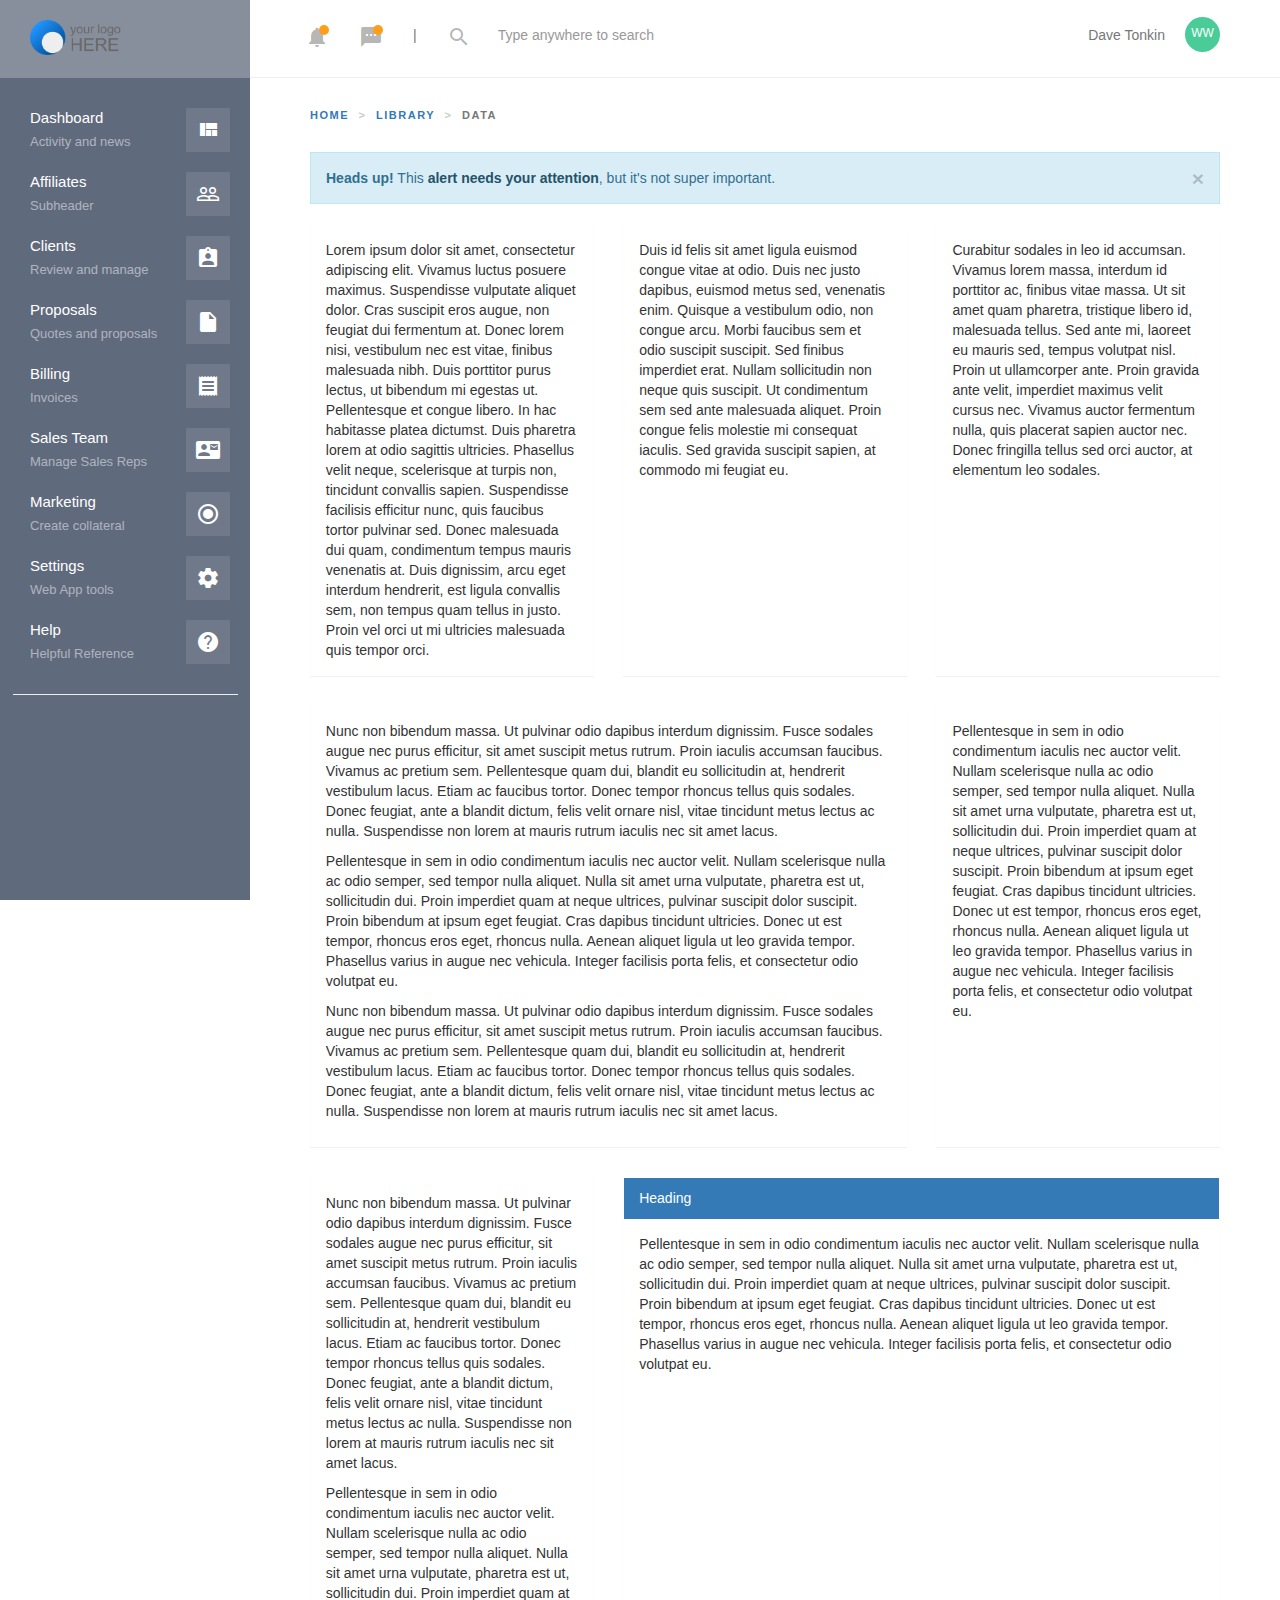
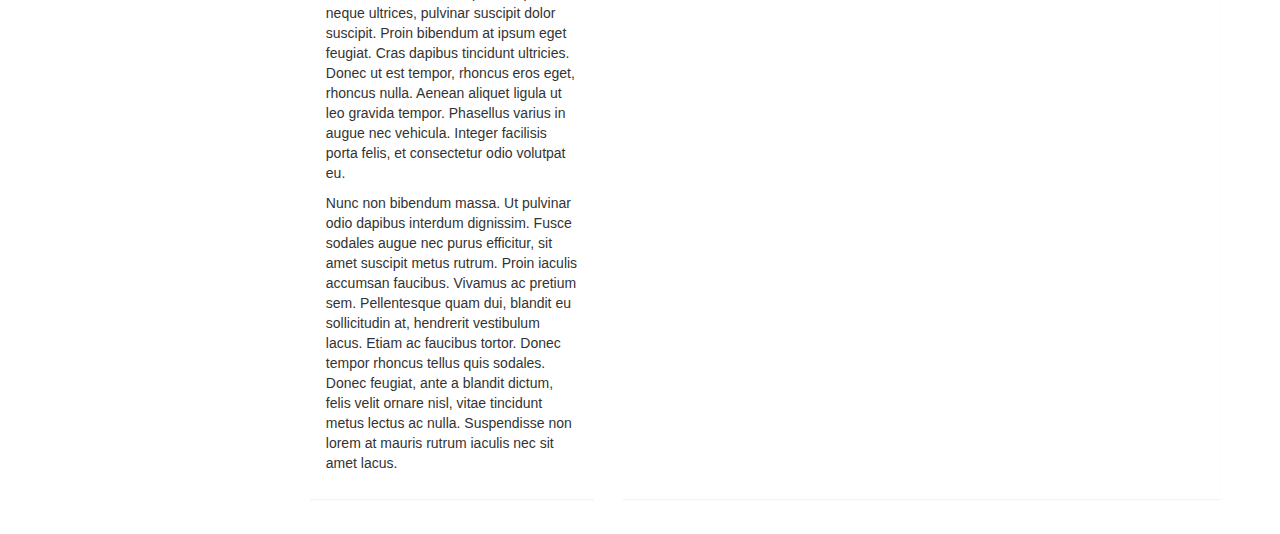
<file: index.html>
<html>
<head>
 <meta charset="utf-8" />
 <meta name="viewport" content="width=device-width, initial-scale=1.0" />   
    <!-- Latest compiled and minified CSS -->
    <link rel="stylesheet" href="https://maxcdn.bootstrapcdn.com/bootstrap/3.3.7/css/bootstrap.min.css" integrity="sha384-BVYiiSIFeK1dGmJRAkycuHAHRg32OmUcww7on3RYdg4Va+PmSTsz/K68vbdEjh4u" crossorigin="anonymous">
    <!--<link rel="stylesheet" href="https://maxcdn.bootstrapcdn.com/font-awesome/4.6.3/css/font-awesome.min.css"> -->
    <link href="https://fonts.googleapis.com/icon?family=Material+Icons" rel="stylesheet">
    <link href="https://fonts.googleapis.com/css?family=Lato:400,400i,700,700i" rel="stylesheet">
    <link rel="stylesheet" href="css/bootstrap.min.css" />
    <link rel="stylesheet" href="css/site.css" />
    <link rel="stylesheet" href="css/helper.css" />

</head>
<body>

    


    <div class='container-fluid'>
        <div class='row'>
           
            <!-- LEFT NAVIGATION -->           
            <div class='main-nav'>
                <div class='navbar navbar-inverse'>
                    <div class='navbar-header'>
                        <button type='button' class='navbar-toggle' data-toggle='collapse' data-target='.navbar-collapse'>
                            <span class='sr-only'>Toggle navigation</span>
                            <span class='icon-bar'></span>
                            <span class='icon-bar'></span>
                            <span class='icon-bar'></span>
                        </button>
                        <a class='navbar-brand navbar-brand-logo' href='#'><img src="images/yourlogo.png" class="img-responsive" style="height:35px"></a>
                    </div>
                    <div class='clearfix'></div>
                    <div class='navbar-collapse collapse'>
                        <ul class='nav navbar-nav'>
                            <li>
                                <a href='#'>
                                    <span>Dashboard</span>
                                    <span>Activity and news</span>  
                                    <span class='material-icons nav-icon'>view_quilt</span> 
                               </a>
                            </li>
                            <li>
                                <a href='#'>
                                    <span>Affiliates</span>
                                    <span>Subheader</span>  
                                    <span class='material-icons'>people_outline</span> 

                                </a>
                            </li>
                            <li>
                                <a href='#'>
                                    <span>Clients</span>
                                    <span>Review and manage</span>  
                                    <span class='material-icons'>assignment_ind</span> 

                                </a>
                            </li>
                            <li>
                                <a href='#'>
                                    <span>Proposals</span>
                                    <span>Quotes and proposals</span>  
                                    <span class='material-icons'>insert_drive_file</span> 

                                </a>
                            </li>
                            <li>
                                <a href='#'>
                                    <span>Billing</span>
                                    <span>Invoices</span>  
                                    <span class='material-icons'>receipt</span> 

                                </a>
                            </li>
                            <li>
                                <a href='#'>
                                    <span>Sales Team</span>
                                    <span>Manage Sales Reps</span>  
                                    <span class='material-icons'>contact_mail</span> 

                                </a>
                            </li>
                            <li>
                                <a href='#'>
                                    <span>Marketing</span>
                                    <span>Create collateral</span>  
                                    <span class='material-icons'>radio_button_checked</span> 

                                </a>
                            </li>
                            <li>
                                <a href='#'>
                                    <span>Settings</span>
                                    <span>Web App tools</span>  
                                    <span class='material-icons'>settings</span> 

                                </a>
                            </li>
                            <li>
                                <a href='#'>
                                    <span>Help</span>
                                    <span>Helpful Reference</span>  
                                    <span class='material-icons'>help</span> 

                                </a>
                            </li>
                            <hr style="width:90%;" />
                           	<li class="visible-xs visible-sm">
                                <a href='#'>
                                    <span>Dave Tonkin</span>
                                    <span>Manage you profile</span>  
                                    <span class='material-icons'>exit_to_app</span> 

                                </a>
                            </li>
                        </ul>                            
                        
                    </div>                        
                </div>
            </div>
           
            <!-- TOP BAR -->
            <div class='content-area container-fluid'>
                    
                <div class="navbar navbar-default navbar-top navbar-fixed-top ">
                    <div id="navbar" class="navbar-collapse collapse">
                      
                        <p class="navbar-text"><span class="navbar-text-alert"></span><i class="material-icons mi-hover">notifications</i></p>
                        <p class="navbar-text"><span class="navbar-text-alert"></span><i class="material-icons mi-hover">textsms</i></p>
                        <p class="navbar-text"> | </p>
                        <p class="navbar-text"><i class="material-icons">search</i></p>
                       	<form class="navbar-form navbar-left" role="search">
						  	<div class="form-group">
						  		<input type="text" class="form-control search-input" placeholder="Type anywhere to search">
						  	</div>
						</form>
                       
                    	<p class="navbar-text navbar-right visible-lg visible-md" style="position: relative;">
                    		<a href="#" class="navbar-link">Dave Tonkin</a>
                    		<span class="initial-badge">WW</span>
                    	</p>
                    </div><!--/.nav-collapse -->
                </div>
             </div>       

             <!-- DYNAMIC CONTENT AREA -->
             <div class="content-area-padding container-fluid">
                 <ol class="breadcrumb">
                  <li><a href="#">Home</a></li>
                  <li><a href="#">Library</a></li>
                  <li class="active">Data</li>
                </ol>

                <div class="alert alert-info" role="alert"> 
            		<button type="button" class="close" data-dismiss="alert" aria-label="Close"><span aria-hidden="true">&times;</span></button>
                	<strong>Heads up!</strong> This <a href="#" class="alert-link">alert needs your attention</a>, but it's not super important. 
                </div>
                
                 
             
                
                	
                
                <div class="row row-flex row-flex-wrap">     
                	<div class="col-sm-12 col-md-4">
                		<div class="panel panel-default flex-col">
	                		<div class="panel-body">
	                			Lorem ipsum dolor sit amet, consectetur adipiscing elit. Vivamus luctus posuere maximus. Suspendisse vulputate aliquet dolor. Cras suscipit eros augue, non feugiat dui fermentum at. Donec lorem nisi, vestibulum nec est vitae, finibus malesuada nibh. Duis porttitor purus lectus, ut bibendum mi egestas ut. Pellentesque et congue libero. In hac habitasse platea dictumst. Duis pharetra lorem at odio sagittis ultricies. Phasellus velit neque, scelerisque at turpis non, tincidunt convallis sapien. Suspendisse facilisis efficitur nunc, quis faucibus tortor pulvinar sed. Donec malesuada dui quam, condimentum tempus mauris venenatis at. Duis dignissim, arcu eget interdum hendrerit, est ligula convallis sem, non tempus quam tellus in justo. Proin vel orci ut mi ultricies malesuada quis tempor orci.
	                		</div>
                		</div>
                	</div>
                	<div class="col-sm-12 col-md-4">
                		<div class="panel panel-default flex-col">
	                		<div class="panel-body">
	                			Duis id felis sit amet ligula euismod congue vitae at odio. Duis nec justo dapibus, euismod metus sed, venenatis enim. Quisque a vestibulum odio, non congue arcu. Morbi faucibus sem et odio suscipit suscipit. Sed finibus imperdiet erat. Nullam sollicitudin non neque quis suscipit. Ut condimentum sem sed ante malesuada aliquet. Proin congue felis molestie mi consequat iaculis. Sed gravida suscipit sapien, at commodo mi feugiat eu.
	                		</div>
                		</div>
                	</div>
                	<div class="col-sm-12 col-md-4">
                		<div class="panel panel-default flex-col">
	                		<div class="panel-body">
	                			<p>Curabitur sodales in leo id accumsan. Vivamus lorem massa, interdum id porttitor ac, finibus vitae massa. Ut sit amet quam pharetra, tristique libero id, malesuada tellus. Sed ante mi, laoreet eu mauris sed, tempus volutpat nisl. Proin ut ullamcorper ante. Proin gravida ante velit, imperdiet maximus velit cursus nec. Vivamus auctor fermentum nulla, quis placerat sapien auctor nec. Donec fringilla tellus sed orci auctor, at elementum leo sodales.</p>

								
	                		</div>
                		</div>
                	</div>
                </div>

            	<div class="padding-xs"></div>

                <div class="row row-flex row-flex-wrap">     
                	<div class="col-sm-12 col-md-8">
                		<div class="panel panel-default flex-col">
	                		<div class="panel-body">
	                			<p>Nunc non bibendum massa. Ut pulvinar odio dapibus interdum dignissim. Fusce sodales augue nec purus efficitur, sit amet suscipit metus rutrum. Proin iaculis accumsan faucibus. Vivamus ac pretium sem. Pellentesque quam dui, blandit eu sollicitudin at, hendrerit vestibulum lacus. Etiam ac faucibus tortor. Donec tempor rhoncus tellus quis sodales. Donec feugiat, ante a blandit dictum, felis velit ornare nisl, vitae tincidunt metus lectus ac nulla. Suspendisse non lorem at mauris rutrum iaculis nec sit amet lacus.</p>

	                			<p>Pellentesque in sem in odio condimentum iaculis nec auctor velit. Nullam scelerisque nulla ac odio semper, sed tempor nulla aliquet. Nulla sit amet urna vulputate, pharetra est ut, sollicitudin dui. Proin imperdiet quam at neque ultrices, pulvinar suscipit dolor suscipit. Proin bibendum at ipsum eget feugiat. Cras dapibus tincidunt ultricies. Donec ut est tempor, rhoncus eros eget, rhoncus nulla. Aenean aliquet ligula ut leo gravida tempor. Phasellus varius in augue nec vehicula. Integer facilisis porta felis, et consectetur odio volutpat eu.</p>

								<p>Nunc non bibendum massa. Ut pulvinar odio dapibus interdum dignissim. Fusce sodales augue nec purus efficitur, sit amet suscipit metus rutrum. Proin iaculis accumsan faucibus. Vivamus ac pretium sem. Pellentesque quam dui, blandit eu sollicitudin at, hendrerit vestibulum lacus. Etiam ac faucibus tortor. Donec tempor rhoncus tellus quis sodales. Donec feugiat, ante a blandit dictum, felis velit ornare nisl, vitae tincidunt metus lectus ac nulla. Suspendisse non lorem at mauris rutrum iaculis nec sit amet lacus.</p>
	                		</div>
                		</div>
                	</div>

                	

                	<div class="col-sm-12 col-md-4">
                		<div class="panel panel-default flex-col">
	                		<div class="panel-body">
	                			<p>Pellentesque in sem in odio condimentum iaculis nec auctor velit. Nullam scelerisque nulla ac odio semper, sed tempor nulla aliquet. Nulla sit amet urna vulputate, pharetra est ut, sollicitudin dui. Proin imperdiet quam at neque ultrices, pulvinar suscipit dolor suscipit. Proin bibendum at ipsum eget feugiat. Cras dapibus tincidunt ultricies. Donec ut est tempor, rhoncus eros eget, rhoncus nulla. Aenean aliquet ligula ut leo gravida tempor. Phasellus varius in augue nec vehicula. Integer facilisis porta felis, et consectetur odio volutpat eu.</p>

	                		</div>
                		</div>
                	</div>
                </div>   

<div class="padding-xs"></div>

                <div class="row row-flex row-flex-wrap">     
                	<div class="col-sm-12 col-md-4">
                		<div class="panel panel-default flex-col">
	                		<div class="panel-body">
	                			<p>Nunc non bibendum massa. Ut pulvinar odio dapibus interdum dignissim. Fusce sodales augue nec purus efficitur, sit amet suscipit metus rutrum. Proin iaculis accumsan faucibus. Vivamus ac pretium sem. Pellentesque quam dui, blandit eu sollicitudin at, hendrerit vestibulum lacus. Etiam ac faucibus tortor. Donec tempor rhoncus tellus quis sodales. Donec feugiat, ante a blandit dictum, felis velit ornare nisl, vitae tincidunt metus lectus ac nulla. Suspendisse non lorem at mauris rutrum iaculis nec sit amet lacus.</p>

	                			<p>Pellentesque in sem in odio condimentum iaculis nec auctor velit. Nullam scelerisque nulla ac odio semper, sed tempor nulla aliquet. Nulla sit amet urna vulputate, pharetra est ut, sollicitudin dui. Proin imperdiet quam at neque ultrices, pulvinar suscipit dolor suscipit. Proin bibendum at ipsum eget feugiat. Cras dapibus tincidunt ultricies. Donec ut est tempor, rhoncus eros eget, rhoncus nulla. Aenean aliquet ligula ut leo gravida tempor. Phasellus varius in augue nec vehicula. Integer facilisis porta felis, et consectetur odio volutpat eu.</p>

								<p>Nunc non bibendum massa. Ut pulvinar odio dapibus interdum dignissim. Fusce sodales augue nec purus efficitur, sit amet suscipit metus rutrum. Proin iaculis accumsan faucibus. Vivamus ac pretium sem. Pellentesque quam dui, blandit eu sollicitudin at, hendrerit vestibulum lacus. Etiam ac faucibus tortor. Donec tempor rhoncus tellus quis sodales. Donec feugiat, ante a blandit dictum, felis velit ornare nisl, vitae tincidunt metus lectus ac nulla. Suspendisse non lorem at mauris rutrum iaculis nec sit amet lacus.</p>
	                		</div>
                		</div>
                	</div>

                	

                	<div class="col-sm-12 col-md-8">
                		<div class="panel panel-primary flex-col">
                			<div class="panel-heading">
                			Heading
                			</div>
	                		<div class="panel-body">
	                			<p>Pellentesque in sem in odio condimentum iaculis nec auctor velit. Nullam scelerisque nulla ac odio semper, sed tempor nulla aliquet. Nulla sit amet urna vulputate, pharetra est ut, sollicitudin dui. Proin imperdiet quam at neque ultrices, pulvinar suscipit dolor suscipit. Proin bibendum at ipsum eget feugiat. Cras dapibus tincidunt ultricies. Donec ut est tempor, rhoncus eros eget, rhoncus nulla. Aenean aliquet ligula ut leo gravida tempor. Phasellus varius in augue nec vehicula. Integer facilisis porta felis, et consectetur odio volutpat eu.</p>

	                		</div>
                		</div>
                	</div>
                </div>   

             </div>             
            
        </div>
    </div>

    <script src="https://code.jquery.com/jquery-2.2.4.js" integrity="sha256-iT6Q9iMJYuQiMWNd9lDyBUStIq/8PuOW33aOqmvFpqI=" crossorigin="anonymous"></script>

<!-- Optional theme -->
<!--<link rel="stylesheet" href="https://maxcdn.bootstrapcdn.com/bootstrap/3.3.7/css/bootstrap-theme.min.css" integrity="sha384-rHyoN1iRsVXV4nD0JutlnGaslCJuC7uwjduW9SVrLvRYooPp2bWYgmgJQIXwl/Sp" crossorigin="anonymous">-->

<!-- Latest compiled and minified JavaScript -->
<script src="https://maxcdn.bootstrapcdn.com/bootstrap/3.3.7/js/bootstrap.min.js" integrity="sha384-Tc5IQib027qvyjSMfHjOMaLkfuWVxZxUPnCJA7l2mCWNIpG9mGCD8wGNIcPD7Txa" crossorigin="anonymous"></script>

    

</body>
</html>
</file>
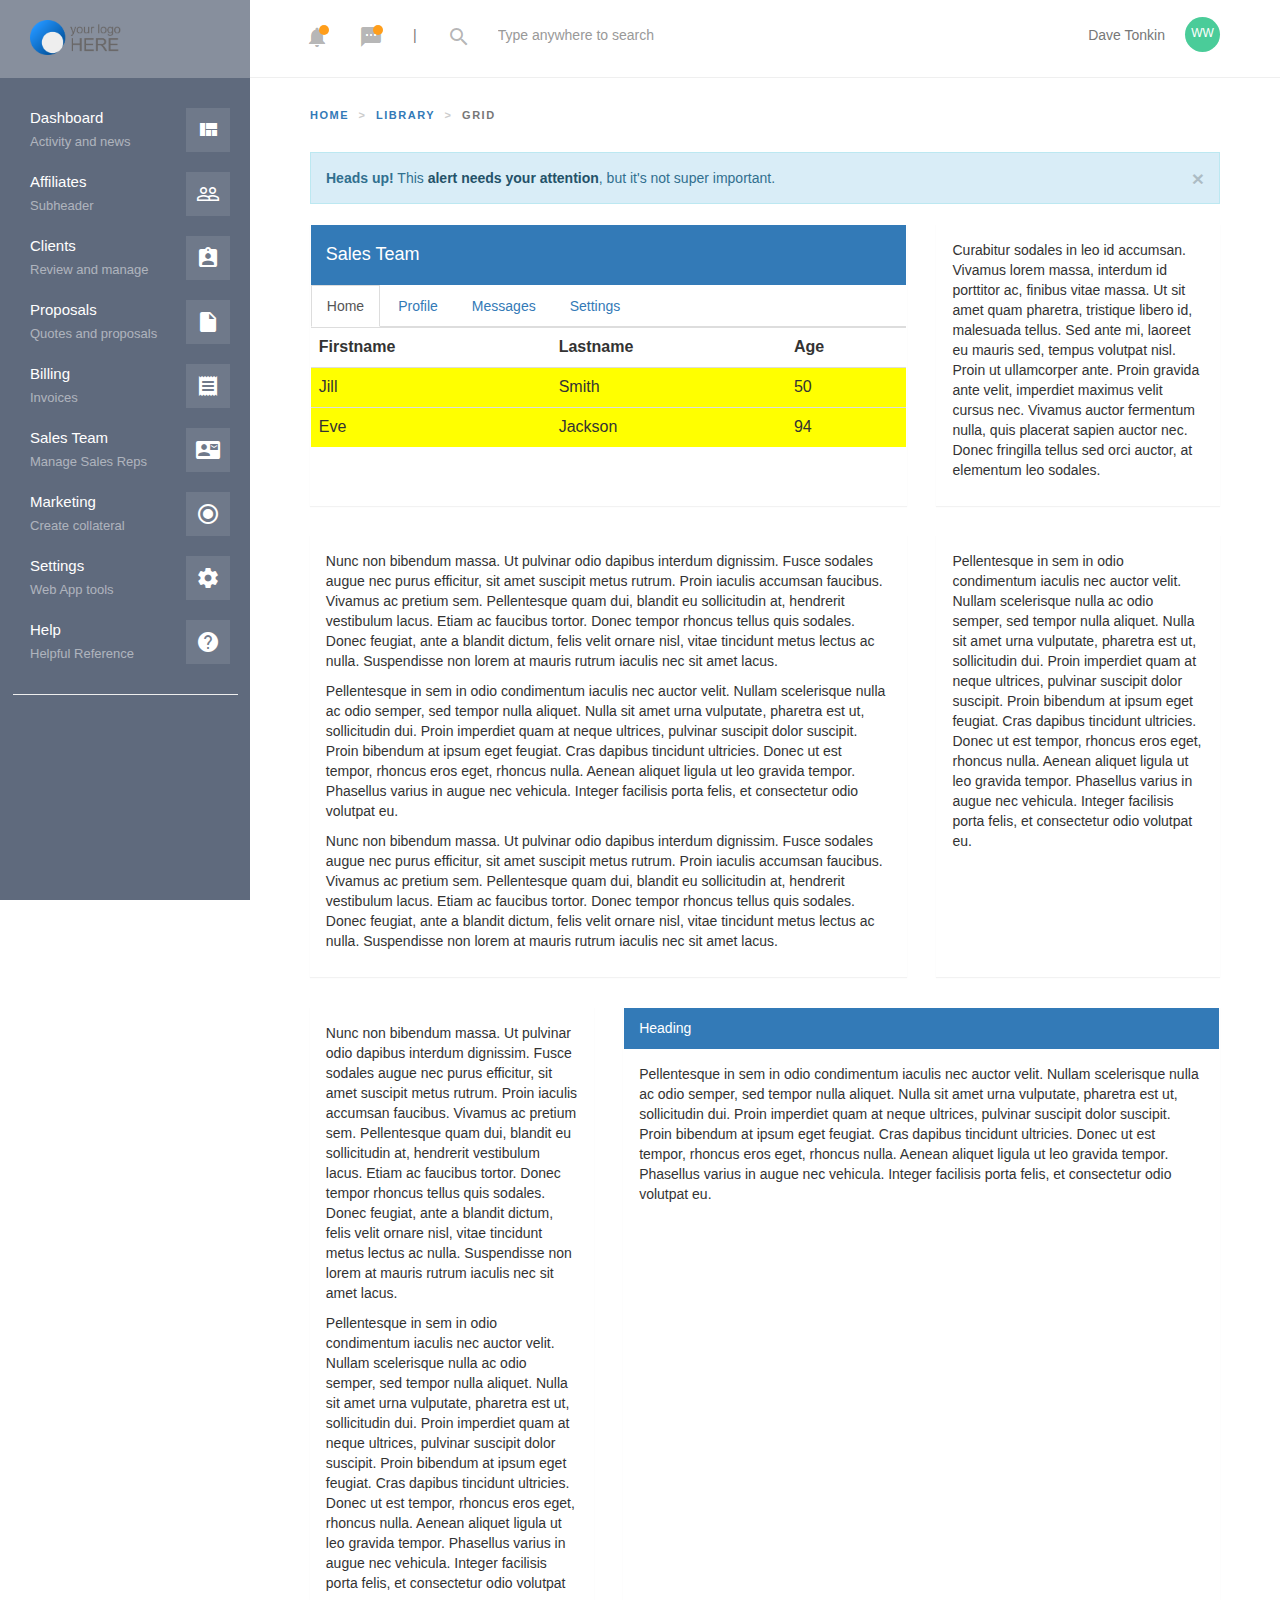
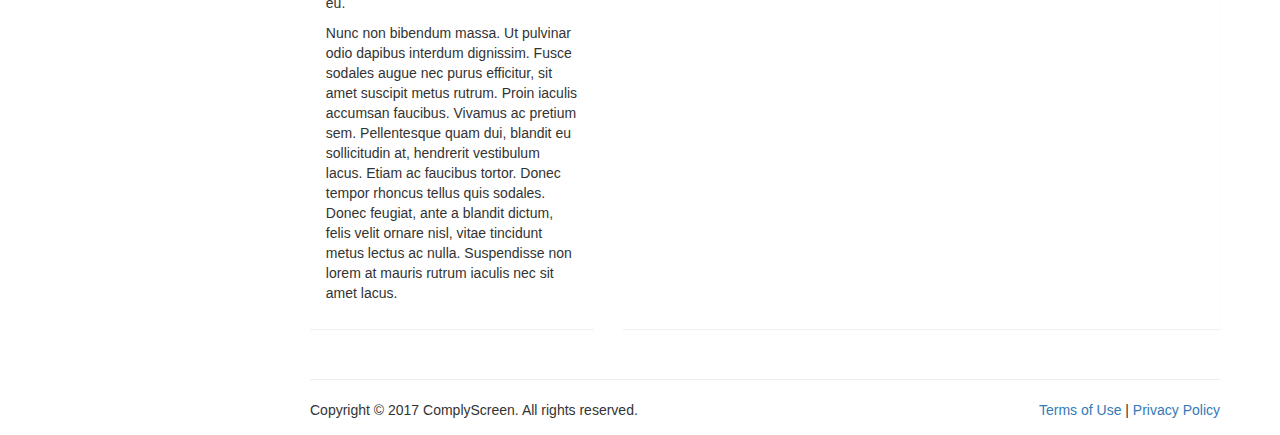
<file: grid.html>
<html>
<head>
 <meta charset="utf-8" />
 <meta name="viewport" content="width=device-width, initial-scale=1.0" />   
    <!-- Latest compiled and minified CSS -->
    <link rel="stylesheet" href="https://maxcdn.bootstrapcdn.com/bootstrap/3.3.7/css/bootstrap.min.css" integrity="sha384-BVYiiSIFeK1dGmJRAkycuHAHRg32OmUcww7on3RYdg4Va+PmSTsz/K68vbdEjh4u" crossorigin="anonymous">
    <!--<link rel="stylesheet" href="https://maxcdn.bootstrapcdn.com/font-awesome/4.6.3/css/font-awesome.min.css"> -->
    <link href="https://fonts.googleapis.com/icon?family=Material+Icons" rel="stylesheet">
    <link href="https://fonts.googleapis.com/css?family=Lato:400,400i,700,700i" rel="stylesheet">
    <link rel="stylesheet" href="css/bootstrap.min.css" />
    <link rel="stylesheet" href="https://cdnjs.cloudflare.com/ajax/libs/animate.css/3.5.2/animate.min.css">
    <link rel="stylesheet" href="css/site.css" />
    <link rel="stylesheet" href="css/helper.css" />

</head>
<body>

    


    <div class='container-fluid'>
        <div class='row'>
           
            <!-- LEFT NAVIGATION -->           
            <div class='main-nav'>
                <div class='navbar navbar-inverse'>
                    <div class='navbar-header'>
                        <button type='button' class='navbar-toggle' data-toggle='collapse' data-target='.navbar-collapse'>
                            <span class='sr-only'>Toggle navigation</span>
                            <span class='icon-bar'></span>
                            <span class='icon-bar'></span>
                            <span class='icon-bar'></span>
                        </button>
                        <a class='navbar-brand navbar-brand-logo' href='#'><img src="images/yourlogo.png" class="img-responsive" style="height:35px"></a>
                    </div>
                    <div class='clearfix'></div>
                    <div class='navbar-collapse collapse'>
                        <ul class='nav navbar-nav'>
                            <li class="new class name">
                                <a href='#'>
                                    <span>Dashboard</span>
                                    <span>Activity and news</span>  
                                    <span class='material-icons nav-icon'>view_quilt</span> 
                               </a>
                            </li>
                            <li class="new class name">
                                <a href='#'>
                                    <span>Affiliates</span>
                                    <span>Subheader</span>  
                                    <span class='material-icons'>people_outline</span> 

                                </a>
                            </li>
                            <li class="new class name">
                                <a href='#'>
                                    <span>Clients</span>
                                    <span>Review and manage</span>  
                                    <span class='material-icons'>assignment_ind</span> 

                                </a>
                            </li>
                            <li class="new class name">
                                <a href='#'>
                                    <span>Proposals</span>
                                    <span>Quotes and proposals</span>  
                                    <span class='material-icons'>insert_drive_file</span> 

                                </a>
                            </li>
                            <li class="new class name">
                                <a href='#'>
                                    <span>Billing</span>
                                    <span>Invoices</span>  
                                    <span class='material-icons'>receipt</span> 

                                </a>
                            </li>
                            <li class="new class name">
                                <a href='#'>
                                    <span>Sales Team</span>
                                    <span>Manage Sales Reps</span>  
                                    <span class='material-icons'>contact_mail</span> 

                                </a>
                            </li>
                            <li>
                                <a href='#'>
                                    <span>Marketing</span>
                                    <span>Create collateral</span>  
                                    <span class='material-icons'>radio_button_checked</span> 

                                </a>
                            </li>
                            <li>
                                <a href='#'>
                                    <span>Settings</span>
                                    <span>Web App tools</span>  
                                    <span class='material-icons'>settings</span> 

                                </a>
                            </li>
                            <li>
                                <a href='#'>
                                    <span>Help</span>
                                    <span>Helpful Reference</span>  
                                    <span class='material-icons'>help</span> 

                                </a>
                            </li>
                            <hr style="width:90%;" />
                           	<li class="visible-xs visible-sm">
                                <a href='#'>
                                    <span>Dave Tonkin</span>
                                    <span>Manage you profile</span>  
                                    <span class='material-icons'>exit_to_app</span> 

                                </a>
                            </li>
                        </ul>                            
                        
                    </div>                        
                </div>
            </div>
           
            
            <div class='content-area container-fluid'>
                    
                <!-- TOP BAR -->
                <div class="navbar navbar-default navbar-top navbar-fixed-top ">
                    <div id="navbar" class="navbar-collapse collapse">
                      
                        <p class="navbar-text"><span class="navbar-text-alert"></span><i class="material-icons mi-hover">notifications</i></p>
                        <p class="navbar-text"><span class="navbar-text-alert"></span><i class="material-icons mi-hover">textsms</i></p>
                        <p class="navbar-text"> | </p>
                        <p class="navbar-text"><i class="material-icons">search</i></p>
                       	<form class="navbar-form navbar-left" role="search">
						  	<div class="form-group">
						  		<input type="text" class="form-control search-input" placeholder="Type anywhere to search">
						  	</div>
						</form>
                       
                    	<p class="navbar-text navbar-right visible-lg visible-md" style="position: relative;">
                    		<a href="#" class="navbar-link">Dave Tonkin</a>
                    		<span class="initial-badge">WW</span>
                    	</p>
                    </div><!--/.nav-collapse -->
                </div>
             </div>       

             <!-- DYNAMIC CONTENT AREA -->
             <div class="content-area-padding container-fluid">
                    <ol class="breadcrumb">
                          <li><a href="#">Home</a></li>
                          <li><a href="#">Library</a></li>
                          <li class="active">grid</li>
                    </ol>

                    <div class="alert alert-info" role="alert"> 
                		<button type="button" class="close" data-dismiss="alert" aria-label="Close"><span aria-hidden="true">&times;</span></button>
                    	<strong>Heads up!</strong> This <a href="#" class="alert-link">alert needs your attention</a>, but it's not super important. 
                    </div>
                    
                    <div class="row row-flex row-flex-wrap">     
                    	<div class="col-sm-12 col-md-8">
                		  <div class="panel panel-primary panel-grid">
                            <div class="panel-heading">
                                <h4>Sales Team</h4>
                            </div>
                          <!-- Nav tabs -->
                          <ul class="nav nav-tabs" role="tablist">
                            <li role="presentation" class="active"><a href="#home" aria-controls="home" role="tab" data-toggle="tab">Home</a></li>
                            <li role="presentation"><a href="#profile" aria-controls="profile" role="tab" data-toggle="tab">Profile</a></li>
                            <li role="presentation"><a href="#messages" aria-controls="messages" role="tab" data-toggle="tab">Messages</a></li>
                            <li role="presentation"><a href="#settings" aria-controls="settings" role="tab" data-toggle="tab">Settings</a></li>
                          </ul>

                          <!-- Tab panes -->
                          <div class="tab-content">
                            <div role="tabpanel" class="tab-pane active" id="home">
                                
                                <div class="table-responsive">
                                <table class="table">
                                  <tr class="panel-heading">
                                    <th>Firstname</th>
                                    <th>Lastname</th> 
                                    <th>Age</th>
                                  </tr>
                                  <tr>
                                    <td>Jill</td>
                                    <td>Smith</td> 
                                    <td>50</td>
                                  </tr>
                                  <tr>
                                    <td>Eve</td>
                                    <td>Jackson</td> 
                                    <td>94</td>
                                  </tr>
                                </table>
                            </div>

                            </div>
                            <div role="tabpanel" class="tab-pane" id="profile">...</div>
                            <div role="tabpanel" class="tab-pane" id="messages">...</div>
                            <div role="tabpanel" class="tab-pane" id="settings">...</div>
                          </div>

                        </div>

                           
                    	
                    	</div>
                    	<div class="col-sm-12 col-md-4">
                    		<div class="panel panel-default flex-col">
    	                		<div class="panel-body">
    	                			<p>Curabitur sodales in leo id accumsan. Vivamus lorem massa, interdum id porttitor ac, finibus vitae massa. Ut sit amet quam pharetra, tristique libero id, malesuada tellus. Sed ante mi, laoreet eu mauris sed, tempus volutpat nisl. Proin ut ullamcorper ante. Proin gravida ante velit, imperdiet maximus velit cursus nec. Vivamus auctor fermentum nulla, quis placerat sapien auctor nec. Donec fringilla tellus sed orci auctor, at elementum leo sodales.</p>

    								
    	                		</div>
                    		</div>
                    	</div>
                    </div>

                	<div class="padding-xs"></div>

                    <div class="row row-flex row-flex-wrap">     
                    	<div class="col-sm-12 col-md-8">
                    		<div class="panel panel-default flex-col">
    	                		<div class="panel-body">
    	                			<p>Nunc non bibendum massa. Ut pulvinar odio dapibus interdum dignissim. Fusce sodales augue nec purus efficitur, sit amet suscipit metus rutrum. Proin iaculis accumsan faucibus. Vivamus ac pretium sem. Pellentesque quam dui, blandit eu sollicitudin at, hendrerit vestibulum lacus. Etiam ac faucibus tortor. Donec tempor rhoncus tellus quis sodales. Donec feugiat, ante a blandit dictum, felis velit ornare nisl, vitae tincidunt metus lectus ac nulla. Suspendisse non lorem at mauris rutrum iaculis nec sit amet lacus.</p>

    	                			<p>Pellentesque in sem in odio condimentum iaculis nec auctor velit. Nullam scelerisque nulla ac odio semper, sed tempor nulla aliquet. Nulla sit amet urna vulputate, pharetra est ut, sollicitudin dui. Proin imperdiet quam at neque ultrices, pulvinar suscipit dolor suscipit. Proin bibendum at ipsum eget feugiat. Cras dapibus tincidunt ultricies. Donec ut est tempor, rhoncus eros eget, rhoncus nulla. Aenean aliquet ligula ut leo gravida tempor. Phasellus varius in augue nec vehicula. Integer facilisis porta felis, et consectetur odio volutpat eu.</p>

    								<p>Nunc non bibendum massa. Ut pulvinar odio dapibus interdum dignissim. Fusce sodales augue nec purus efficitur, sit amet suscipit metus rutrum. Proin iaculis accumsan faucibus. Vivamus ac pretium sem. Pellentesque quam dui, blandit eu sollicitudin at, hendrerit vestibulum lacus. Etiam ac faucibus tortor. Donec tempor rhoncus tellus quis sodales. Donec feugiat, ante a blandit dictum, felis velit ornare nisl, vitae tincidunt metus lectus ac nulla. Suspendisse non lorem at mauris rutrum iaculis nec sit amet lacus.</p>
    	                		</div>
                    		</div>
                    	</div>

                    	

                    	<div class="col-sm-12 col-md-4">
                    		<div class="panel panel-default flex-col">
    	                		<div class="panel-body">
    	                			<p>Pellentesque in sem in odio condimentum iaculis nec auctor velit. Nullam scelerisque nulla ac odio semper, sed tempor nulla aliquet. Nulla sit amet urna vulputate, pharetra est ut, sollicitudin dui. Proin imperdiet quam at neque ultrices, pulvinar suscipit dolor suscipit. Proin bibendum at ipsum eget feugiat. Cras dapibus tincidunt ultricies. Donec ut est tempor, rhoncus eros eget, rhoncus nulla. Aenean aliquet ligula ut leo gravida tempor. Phasellus varius in augue nec vehicula. Integer facilisis porta felis, et consectetur odio volutpat eu.</p>

    	                		</div>
                    		</div>
                    	</div>
                    </div>   

                    <div class="padding-xs"></div>

                    <div class="row row-flex row-flex-wrap">     
                    	<div class="col-sm-12 col-md-4">
                    		<div class="panel panel-default flex-col">
    	                		<div class="panel-body">
    	                			<p>Nunc non bibendum massa. Ut pulvinar odio dapibus interdum dignissim. Fusce sodales augue nec purus efficitur, sit amet suscipit metus rutrum. Proin iaculis accumsan faucibus. Vivamus ac pretium sem. Pellentesque quam dui, blandit eu sollicitudin at, hendrerit vestibulum lacus. Etiam ac faucibus tortor. Donec tempor rhoncus tellus quis sodales. Donec feugiat, ante a blandit dictum, felis velit ornare nisl, vitae tincidunt metus lectus ac nulla. Suspendisse non lorem at mauris rutrum iaculis nec sit amet lacus.</p>

    	                			<p>Pellentesque in sem in odio condimentum iaculis nec auctor velit. Nullam scelerisque nulla ac odio semper, sed tempor nulla aliquet. Nulla sit amet urna vulputate, pharetra est ut, sollicitudin dui. Proin imperdiet quam at neque ultrices, pulvinar suscipit dolor suscipit. Proin bibendum at ipsum eget feugiat. Cras dapibus tincidunt ultricies. Donec ut est tempor, rhoncus eros eget, rhoncus nulla. Aenean aliquet ligula ut leo gravida tempor. Phasellus varius in augue nec vehicula. Integer facilisis porta felis, et consectetur odio volutpat eu.</p>

    								<p>Nunc non bibendum massa. Ut pulvinar odio dapibus interdum dignissim. Fusce sodales augue nec purus efficitur, sit amet suscipit metus rutrum. Proin iaculis accumsan faucibus. Vivamus ac pretium sem. Pellentesque quam dui, blandit eu sollicitudin at, hendrerit vestibulum lacus. Etiam ac faucibus tortor. Donec tempor rhoncus tellus quis sodales. Donec feugiat, ante a blandit dictum, felis velit ornare nisl, vitae tincidunt metus lectus ac nulla. Suspendisse non lorem at mauris rutrum iaculis nec sit amet lacus.</p>
    	                		</div>
                    		</div>
                    	</div>

                    	

                    	<div class="col-sm-12 col-md-8">
                    		<div class="panel panel-primary flex-col">
                    			<div class="panel-heading">
                    			Heading
                    			</div>
    	                		<div class="panel-body">
    	                			<p>Pellentesque in sem in odio condimentum iaculis nec auctor velit. Nullam scelerisque nulla ac odio semper, sed tempor nulla aliquet. Nulla sit amet urna vulputate, pharetra est ut, sollicitudin dui. Proin imperdiet quam at neque ultrices, pulvinar suscipit dolor suscipit. Proin bibendum at ipsum eget feugiat. Cras dapibus tincidunt ultricies. Donec ut est tempor, rhoncus eros eget, rhoncus nulla. Aenean aliquet ligula ut leo gravida tempor. Phasellus varius in augue nec vehicula. Integer facilisis porta felis, et consectetur odio volutpat eu.</p>

    	                		</div>
                    		</div>
                    	</div>
                    </div>   

                    <div class="padding-xs"></div>
                    <hr />
                    <div class="row">
                        <div class="col-sm-6">Copyright &copy; 2017 ComplyScreen. <br class="visible-xs"> All rights reserved. </div>
                        <div class="col-sm-6 text-right"><a href="#">Terms of Use</a> | <a href="#">Privacy Policy</a></div>
                    </div>

             </div>             
            
        </div>
    </div>

    <script src="https://code.jquery.com/jquery-2.2.4.js" integrity="sha256-iT6Q9iMJYuQiMWNd9lDyBUStIq/8PuOW33aOqmvFpqI=" crossorigin="anonymous"></script>

<!-- Optional theme -->
<!--<link rel="stylesheet" href="https://maxcdn.bootstrapcdn.com/bootstrap/3.3.7/css/bootstrap-theme.min.css" integrity="sha384-rHyoN1iRsVXV4nD0JutlnGaslCJuC7uwjduW9SVrLvRYooPp2bWYgmgJQIXwl/Sp" crossorigin="anonymous">-->

<!-- Latest compiled and minified JavaScript -->
<script src="https://maxcdn.bootstrapcdn.com/bootstrap/3.3.7/js/bootstrap.min.js" integrity="sha384-Tc5IQib027qvyjSMfHjOMaLkfuWVxZxUPnCJA7l2mCWNIpG9mGCD8wGNIcPD7Txa" crossorigin="anonymous"></script>

    

</body>
</html>
</file>
<file: css/site.css>
<<<<<<< HEAD
body{font-family:'Lato', sans-serif;background:#fafafa}.navbar-inverse .navbar-brand,.navbar-inverse .navbar-brand:focus,.navbar-inverse .navbar-brand:hover{background:rgba(255, 255, 255, 0.25);color:black;height:78px;padding:20px 10px 0 30px}.navbar-brand img{max-height:35px;max-width:190px}.navbar-inverse{background-color:#5F6A7D}.navbar-default{background-color:#fff}.navbar-inverse .navbar-nav>li>a{color:white}.navbar-text{position:relative}.navbar-text-alert{height:10px;width:10px;background:#ff9e1b;border-radius:8px;position:absolute;top:0;right:0}.navbar-top .collapse{margin-top:80px;display:-webkit-flex;display:-ms-flexbox;display:flex;border-top:none;border-right:none;border-left:none;vertical-align:middle}.main-nav{z-index:10000!important}.main-nav li a{background-color:transparent;color:white;border-radius:0px;border-width:0px;position:relative;border-radius:0!important;padding:32px 16px!important}.main-nav li a span:first-child{position:absolute;top:10px;left:30px;font-size:15px}.main-nav li a span:nth-child(2){color:rgba(255, 255, 255, 0.5);position:absolute;bottom:10px;left:30px;font-size:13px}.main-nav li a span:last-child{position:absolute;top:10px;right:20px;background:rgba(255, 255, 255, 0.1);padding:10px}.main-nav li a:hover span:last-child{background:#4acc99}.main-nav li a.active,.main-nav li a.active:focus,.main-nav li a.active:hover{background-color:#8c8c8c;color:white;border-radius:0px;border-width:0px}.main-nav li a:focus,.main-nav li a:hover{background-color:transparent!important}.main-nav li .fa{margin-right:8px;font-size:18px}.main-nav{position:fixed;top:0;left:0;right:0;z-index:1}.main-nav-user-panel a:focus,.main-nav-user-panel a:hover,.main-nav-user-panel a:link,.main-nav-user-panel a:visited{text-decoration:none}.main-nav-user-subtitle{text-align:center;margin-bottom:20px;color:white;font-weight:bold}.main-nav .dropdown li a{background-color:white;color:black}.panel-heading{border-radius:0}.initial-badge{background:#4ACC99;height:35px;width:35px;color:white;border-radius:25px;text-transform:uppercase;text-align:center;font-size:12px;padding-top:8px;position:absolute;right:15px;top:-8px}.mi-hover:hover{color:#41affa;cursor:pointer}.search-input{border:none!important;width:auto!important;box-shadow:none}.navbar-top form.navbar-form{padding:0;border:none;margin:8px 0 0 0}.navbar-link{padding-right:70px}.content-area{padding-left:0px;width:100%;margin:0;padding-right:0}.content-area-padding{padding:65px 15px 15px 15px}.panel{border:1px solid rgba(255, 255, 255, 0.15);border-radius:0}@media (max-width:767px){body{padding-top:80px}.main-nav-user-panel{position:relative}}@media (min-width:768px){.main-nav{height:100%;width:250px}.main-nav .navbar{border-radius:0px;border-width:0px;height:100%;min-width:250px;overflow-x:overlay}.main-nav-user-panel{bottom:0px}.main-nav-user-icon{padding-left:50px;padding-right:50px;padding-bottom:5px}.main-nav .navbar-header{float:none}.main-nav .navbar-collapse{padding:0px}.main-nav .navbar ul{float:none;margin-top:20px}.main-nav .navbar li{float:none;font-size:15px;margin:0px}.main-nav .navbar li a{padding:16px 16px;border-radius:4px}.main-nav .navbar a{width:100%;white-space:nowrap;overflow:hidden;text-overflow:ellipsis}.content-area{padding-left:250px;width:100%;margin:0;padding-right:0}.content-area-padding{padding-left:310px;padding-right:60px;padding-top:100px}.navbar-top{padding:10px 60px 0 290px;margin:0;height:78px;border-top:none;border-right:none;border-left:none}.navbar-top .collapse{margin-top:0}.navbar-top form.navbar-form{padding:0;border:none;margin:8px 0 0 0}}
=======
body{font-family:'Lato', sans-serif;background:#fafafa}.navbar .navbar-toggle{background-color:rgba(255, 255, 255, 0.15);margin:20px;border:none;height:44px;width:44px;padding:10px}.navbar-inverse .navbar-brand,.navbar-inverse .navbar-brand:focus,.navbar-inverse .navbar-brand:hover{background:rgba(255, 255, 255, 0.25);color:black;height:78px;padding:20px 10px 0 30px}.navbar-brand img{max-height:35px;max-width:190px}.navbar-inverse{background-color:#5F6A7D}.navbar-default{background-color:#fff}.navbar-inverse .navbar-nav>li>a{color:white}.navbar-text{position:relative;margin:15px}@-webkit-keyframes blinking-alert{0%{background-color:#ff9e1b}50%{background-color:transparent}to{background-color:#ff9e1b}}@keyframes blinking-alert{0%{background-color:#ff9e1b}50%{background-color:transparent}to{background-color:#ff9e1b}}.navbar-text-alert{height:10px;width:10px;background:#ff9e1b;border-radius:8px;position:absolute;top:0;right:0;-webkit-animation-name:blinking-alert;animation-name:blinking-alert;-webkit-animation-duration:2s;animation-duration:2s;-webkit-animation-iteration-count:infinite;animation-iteration-count:infinite}.navbar-top .collapse{margin-top:86px;display:-webkit-box;display:-webkit-flex;display:-ms-flexbox;display:flex;border-top:none;border-right:none;border-left:none;vertical-align:middle}.main-nav{z-index:10000!important}.main-nav li a{background-color:transparent;color:white;border-radius:0px;border-width:0px;position:relative;border-radius:0!important;padding:32px 16px!important}.main-nav li a span:first-child{position:absolute;top:10px;left:30px;font-size:15px}.main-nav li a span:nth-child(2){color:rgba(255, 255, 255, 0.5);position:absolute;bottom:10px;left:30px;font-size:13px}.main-nav li a span:last-child{position:absolute;top:10px;right:20px;background:rgba(255, 255, 255, 0.1);padding:10px}.main-nav li a:hover span:last-child,.navbar-inverse .navbar-toggle:hover{background:#4acc99}.main-nav li a.active,.main-nav li a.active:focus,.main-nav li a.active:hover{background-color:#8c8c8c;color:white;border-radius:0px;border-width:0px}.main-nav li a:focus,.main-nav li a:hover{background-color:transparent!important}.main-nav li .fa{margin-right:8px;font-size:18px}.main-nav{position:fixed;top:0;left:0;right:0;z-index:1}.main-nav-user-panel a:focus,.main-nav-user-panel a:hover,.main-nav-user-panel a:link,.main-nav-user-panel a:visited{text-decoration:none}.main-nav-user-subtitle{text-align:center;margin-bottom:20px;color:white;font-weight:bold}.main-nav .dropdown li a{background-color:white;color:black}.panel-heading{border-radius:0}.initial-badge{background:#4ACC99;height:35px;width:35px;color:white;border-radius:25px;text-transform:uppercase;text-align:center;font-size:12px;padding-top:8px;position:absolute;right:-15px;top:-8px}.mi-hover:hover{color:#41affa;cursor:pointer}.search-input{border:none!important;width:auto!important;-webkit-box-shadow:none;box-shadow:none}.navbar-top form.navbar-form{padding:0;border:none;margin:8px 0 0 0}.navbar-top .material-icons{color:rgba(0, 0, 0, 0.3)}.navbar-link{padding-right:40px}.content-area{padding-left:0px;width:100%;margin:0;padding-right:0}.content-area-padding{padding:65px 15px 15px 15px}.panel{border:1px solid rgba(255, 255, 255, 0.15);border-radius:0}.panel-grid table td{background:yellow}@media (max-width:767px){body{padding-top:80px}.main-nav-user-panel{position:relative}}@media (min-width:768px){.main-nav{height:100%;width:250px}.main-nav .navbar{border-radius:0px;border-width:0px;height:100%;min-width:250px;overflow-x:overlay}.main-nav-user-panel{bottom:0px}.main-nav-user-icon{padding-left:50px;padding-right:50px;padding-bottom:5px}.main-nav .navbar-header{float:none}.main-nav .navbar-collapse{padding:0px}.main-nav .navbar ul{float:none;margin-top:20px}.main-nav .navbar li{float:none;font-size:15px;margin:0px}.main-nav .navbar li a{padding:16px 16px;border-radius:4px}.main-nav .navbar a{width:100%;white-space:nowrap;overflow:hidden;-o-text-overflow:ellipsis;text-overflow:ellipsis}.content-area{padding-left:250px;width:100%;margin:0;padding-right:0}.content-area-padding{padding-left:310px;padding-right:60px;padding-top:100px}.navbar-top{padding:10px 60px 0 290px;margin:0;height:78px;border-top:none;border-right:none;border-left:none}.navbar-top .collapse{margin-top:0}.navbar-top form.navbar-form{padding:0;border:none;margin:8px 0 0 0}}
>>>>>>> origin/master
/*# sourceMappingURL=site.css.map */
</file>
<file: css/helper.css>
/* FlexBox
---------------------------------------------------*/
.row-flex,
.row-flex > div[class*=col-] {
  display: -webkit-box;
  display: -ms-flexbox;
  display: -webkit-flex;
  display: flex;
  -webkit-box-flex: 1;
  -webkit-flex: 1 1 auto;
  -ms-flex: 1 1 auto;
  flex: 1 1 auto; }

.row-flex-wrap {
  -webkit-flex-flow: row wrap;
  -webkit-align-content: flex-start;
  -ms-flex-line-pack: start;
  align-content: flex-start;
  -webkit-box-flex: 0;
  -webkit-flex: 0;
  -ms-flex: 0;
  flex: 0; }

.container-flex > div[class*=col-],
.row-flex > div[class*=col-] {
  margin: -0.2px; }

.container-flex > div[class*=col-] div,
.row-flex > div[class*=col-] > div {
  width: 100%; }

.flex-col {
  display: -webkit-box;
  display: -ms-flexbox;
  display: flex;
  display: -webkit-flex;
  -webkit-box-flex: 1;
  -webkit-flex: 1 100%;
  -ms-flex: 1 100%;
  flex: 1 100%;
  -webkit-flex-flow: column nowrap;
  -ms-flex-flow: column nowrap;
  flex-flow: column nowrap; }

.flex-grow {
  display: -webkit-box;
  display: -webkit-flex;
  display: -ms-flexbox;
  display: flex;
  -webkit-flex: 2;
  -webkit-box-flex: 2;
  -ms-flex: 2;
  flex: 2; }

/* */


.padding-xs {
  content: "&nbsp;";
  color: transparent;
  height: 10px;
  width: 100%;
  clear: both; }

.padding,
.padding-sm {
  content: "&nbsp;";
  color: transparent;
  height: 20px;
  width: 100%;
  clear: both; }

.padding-md {
  content: "&nbsp;";
  color: transparent;
  height: 40px;
  width: 100%;
  clear: both; }

.padding-lg {
  content: "&nbsp;";
  color: transparent;
  height: 80px;
  width: 100%;
  clear: both; }

.pad-left {
  margin-left: 40px; }

.pad-right {
  margin-right: 40px; }

.pad-top {
  margin-top: 20px; }

.pad-bottom {
  margin-bottom: 20px; }

.half-pad-right {
  margin-right: 20px; }

.half-pad-left {
  margin-left: 20px; }

.half-pad-top {
  margin-top: 10px; }

.half-pad-bottom {
  margin-bottom: 10px; }

.quarter-pad-right {
  margin-right: 10px; }

.quarter-pad-left {
  margin-left: 10px; }

.quarter-pad-top {
  margin-top: 5px; }

.quarter-pad-bottom {
  margin-bottom: 5px; }

.no-pad-top {
  padding-top: 0 !important; }

.no-pad-bottom {
  padding-bottom: 0 !important; }

.no-pad-right {
  padding-right: 0 !important; }

.no-pad-left {
  padding-left: 0 !important; }

.center,
.centered {
  text-align: center;
  margin-left: auto;
  margin-right: auto; }

.full-width {
  width: 100%; }

.half-width {
  width: 50%; }

.text-left-not-lg,
.text-left-not-md,
.text-left-not-sm,
.text-left-not-xs {
  text-align: left; }

.text-center-not-lg,
.text-center-not-md,
.text-center-not-sm,
.text-center-not-xs {
  text-align: center; }

.text-right-not-lg,
.text-right-not-md,
.text-right-not-sm,
.text-right-not-xs {
  text-align: right; }

.text-justify-not-lg,
.text-justify-not-md,
.text-justify-not-sm,
.text-justify-not-xs {
  text-align: justify; }

@media (max-width: 767px) {
  .text-center-not-xs,
  .text-justify-not-xs,
  .text-left-not-xs,
  .text-right-not-xs {
    text-align: inherit; }

  .text-left-xs {
    text-align: left; }

  .text-center-xs {
    text-align: center; }

  .text-right-xs {
    text-align: right; }

  .text-justify-xs {
    text-align: justify; }

  .pad-bottom-xs {
    margin-bottom: 20px; }

  .half-pad-right-xs {
    margin-right: 20px; }

  .half-pad-left-xs {
    margin-left: 20px; }

  .half-pad-top-xs {
    margin-top: 10px; }

  .half-pad-bottom-xs {
    margin-bottom: 10px; }

  .quarter-pad-right-xs {
    margin-right: 10px; }

  .quarter-pad-left-xs {
    margin-left: 10px; }

  .quarter-pad-top-xs {
    margin-top: 5px; }

  .quarter-pad-bottom-xs {
    margin-bottom: 5px; }

  .no-pad-top-xs {
    padding-top: 0 !important; }

  .no-pad-bottom-xs {
    padding-bottom: 0 !important; }

  .no-pad-right-xs {
    padding-right: 0 !important; }

  .no-pad-left-xs {
    padding-left: 0 !important; } }
@media (min-width: 768px) and (max-width: 991px) {
  .text-center-not-sm,
  .text-justify-not-sm,
  .text-left-not-sm,
  .text-right-not-sm {
    text-align: inherit; }

  .text-left-sm {
    text-align: left; }

  .text-center-sm {
    text-align: center; }

  .text-right-sm {
    text-align: right; }

  .text-justify-sm {
    text-align: justify; }

  .pad-bottom {
    margin-bottom: 20px; }

  .half-pad-right-sm {
    margin-right: 20px; }

  .half-pad-left-sm {
    margin-left: 20px; }

  .half-pad-top-sm {
    margin-top: 10px; }

  .half-pad-bottom-sm {
    margin-bottom: 10px; }

  .quarter-pad-right-sm {
    margin-right: 10px; }

  .quarter-pad-left-sm {
    margin-left: 10px; }

  .quarter-pad-top-sm {
    margin-top: 5px; }

  .quarter-pad-bottom-sm {
    margin-bottom: 5px; }

  .no-pad-top-sm {
    padding-top: 0 !important; }

  .no-pad-bottom-sm {
    padding-bottom: 0 !important; }

  .no-pad-right-sm {
    padding-right: 0 !important; }

  .no-pad-left-sm {
    padding-left: 0 !important; } }
@media (min-width: 992px) and (max-width: 1199px) {
  .text-center-not-md,
  .text-justify-not-md,
  .text-left-not-md,
  .text-right-not-md {
    text-align: inherit; }

  .text-left-md {
    text-align: left; }

  .text-center-md {
    text-align: center; }

  .text-right-md {
    text-align: right; }

  .text-justify-md {
    text-align: justify; }

  .pad-bottom {
    margin-bottom: 20px; }

  .half-pad-right-md {
    margin-right: 20px; }

  .half-pad-left-md {
    margin-left: 20px; }

  .half-pad-top-md {
    margin-top: 10px; }

  .half-pad-bottom-md {
    margin-bottom: 10px; }

  .quarter-pad-right-md {
    margin-right: 10px; }

  .quarter-pad-left-md {
    margin-left: 10px; }

  .quarter-pad-top-md {
    margin-top: 5px; }

  .quarter-pad-bottom-md {
    margin-bottom: 5px; }

  .no-pad-top-md {
    padding-top: 0 !important; }

  .no-pad-bottom-md {
    padding-bottom: 0 !important; }

  .no-pad-right-md {
    padding-right: 0 !important; }

  .no-pad-left-md {
    padding-left: 0 !important; } }
@media (min-width: 1200px) {
  .text-center-not-lg,
  .text-justify-not-lg,
  .text-left-not-lg,
  .text-right-not-lg {
    text-align: inherit; }

  .text-left-lg {
    text-align: left; }

  .text-center-lg {
    text-align: center; }

  .text-right-lg {
    text-align: right; }

  .text-justify-lg {
    text-align: justify; }

  .pad-bottom-lg {
    margin-bottom: 20px; }

  .half-pad-right-lg {
    margin-right: 20px; }

  .half-pad-left-lg {
    margin-left: 20px; }

  .half-pad-top-lg {
    margin-top: 10px; }

  .half-pad-bottom-lg {
    margin-bottom: 10px; }

  .quarter-pad-right-lg {
    margin-right: 10px; }

  .quarter-pad-left-lg {
    margin-left: 10px; }

  .quarter-pad-top-lg {
    margin-top: 5px; }

  .quarter-pad-bottom-lg {
    margin-bottom: 5px; }

  .no-pad-top-lg {
    padding-top: 0 !important; }

  .no-pad-bottom-lg {
    padding-bottom: 0 !important; }

  .no-pad-right-lg {
    padding-right: 0 !important; }

  .no-pad-left-lg {
    padding-left: 0 !important; } }
@media only screen and (max-width: 767px) {
  .center-mobile {
    text-align: center !important;
    margin-right: auto !important;
    margin-left: auto !important; }

  .full-width-mobile {
    width: 100%; }

  .btn-xs-block,
  .xs-block {
    display: block !important; }

  .table-responsive {
    border-bottom: 4px solid #ccc; } }
/***other ***/
.toggle-view {
  padding: 10px;
  background: #d62229;
  margin-bottom: 20px;
  display: flex;
  flex-direction: row;
  flex-wrap: wrap;
  justify-content: space-between;
  align-items: center;
  align-content: stretch; }
  .toggle-view i {
    cursor: pointer;
    color: white;
    margin-right: 10px; }

.thumb {
  display: flex;
  flex-direction: row;
  flex-wrap: wrap;
  justify-content: flex-start;
  align-content: flex-start;
  align-items: stretch;
  padding: 15px 25px; }
  .thumb img {
    display: inline-block; }
  .thumb div {
    background: #fefefe;
    padding: 30px;
    text-align: center;
    position: relative;
    width: 300px;
    margin: 5px;
    flex-grow: 1;
    flex-shrink: 0;
    flex-basis: 300px; }
  .thumb span.add-branch-checkbox {
    position: absolute;
    top: 20px;
    left: 20px; }
  .thumb h4, .thumb h5, .thumb h6 {
    color: rgba(0, 0, 0, 0.5); }

.listview {
  padding: 0 30px; }
  .listview div {
    border-bottom: 1px solid rgba(0, 0, 0, 0.15);
    padding: 10px;
    text-align: center;
    position: relative;
    margin: auto;
    display: flex;
    flex-direction: row;
    flex-wrap: wrap;
    justify-content: space-between;
    align-items: center;
    align-content: stretch; }
  .listview .centered {
    text-align: left; }
  .listview h4, .listview h5, .listview h6 {
    color: #666;
    font-size: inherit; }

    .input-no-border {border:none !important;}
</file>
